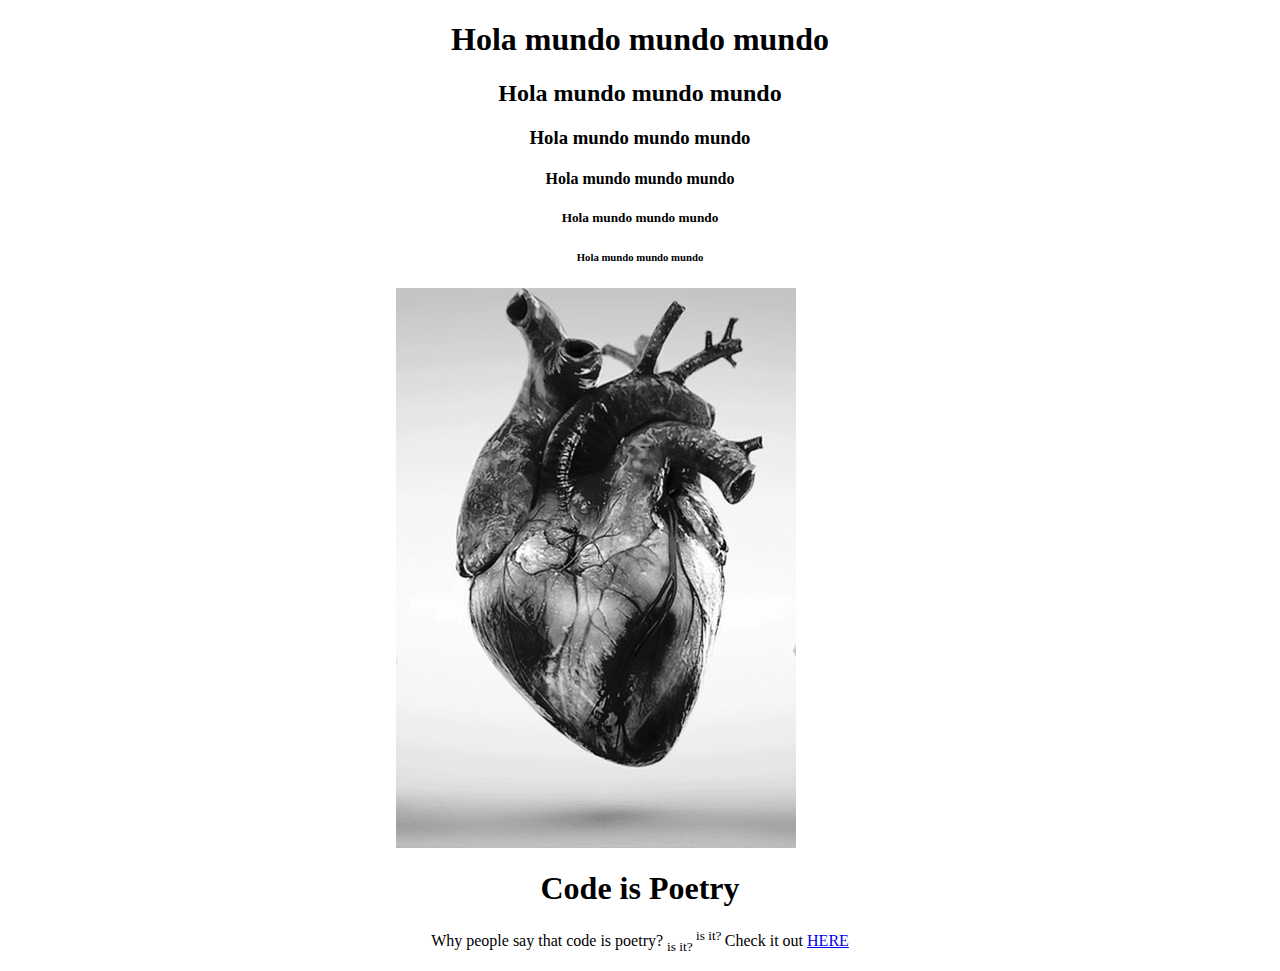
<file: index.html>
<!DOCTYPE html>
<html>
<head>
	<title> Hola Mundo </title>
</head>
<body>

<h1 align="center"> Hola mundo mundo mundo </h1>
<h2 align="center"> Hola mundo mundo mundo </h2>
<h3 align="center"> Hola mundo mundo mundo </h3>
<h4 align="center"> Hola mundo mundo mundo </h4>
<h5 align="center"> Hola mundo mundo mundo </h5>
<h6 align="center"> Hola mundo mundo mundo </h6>


<div> &emsp;&emsp;&emsp;&emsp;&emsp;&emsp;&emsp;&emsp;&emsp;&emsp;&emsp;&emsp;&emsp;&emsp;&emsp;&emsp;&emsp;&emsp;&emsp;&emsp;&emsp;&emsp;&emsp;&emsp; <img align="center" src="assets/heartbeat.gif" alt="a heart">
</div>

  <div>

<h1 align="center"> Code is Poetry </h1>

<p align="center"> 
Why people say that code is poetry? <sub> is it? </sub> <sup> is it? </sup> Check it out <a href="codeispoetry.html" target="_blank"> HERE </a>
</p> 
  </div>

</body>
</html>
</file>
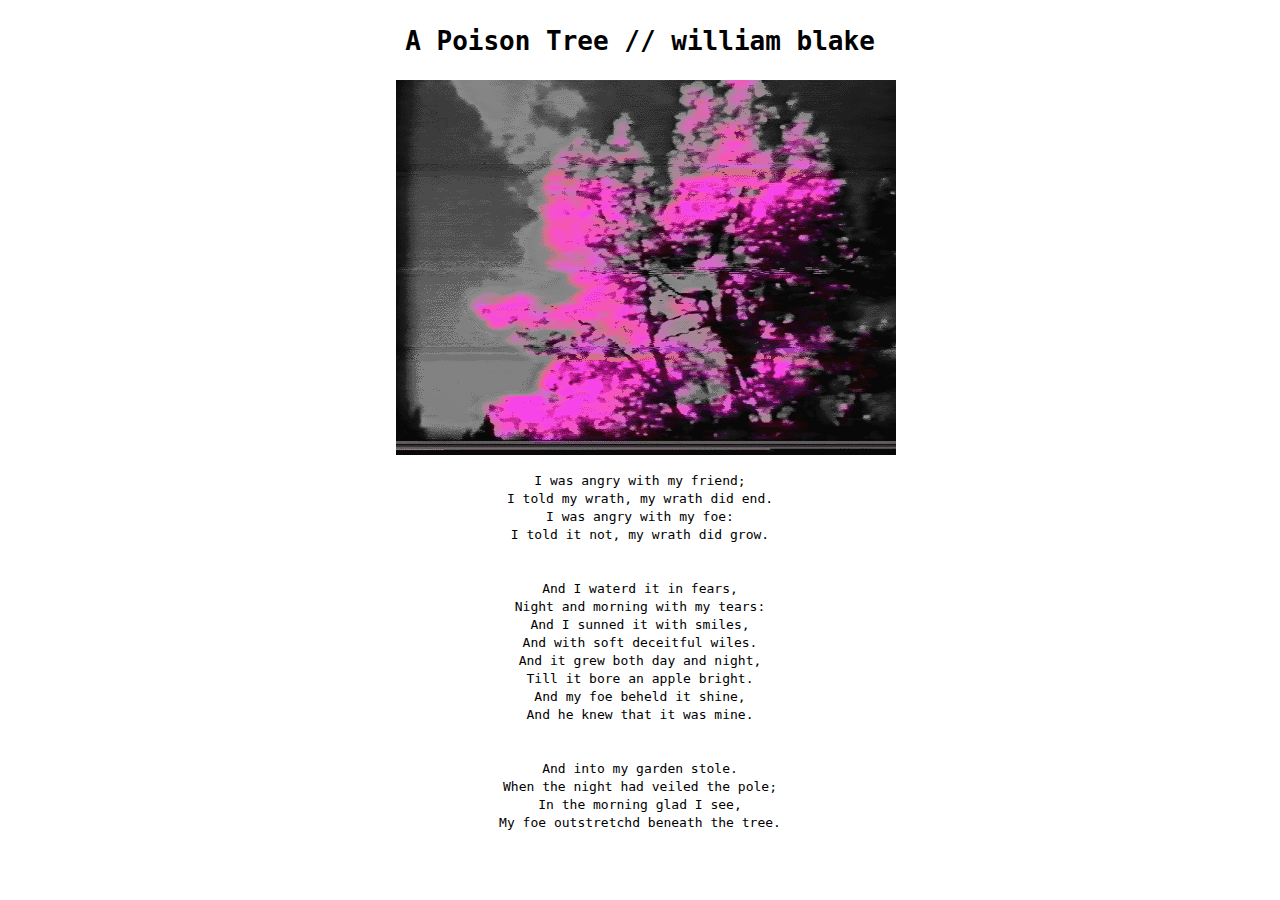
<file: apoisontree.html>
<!DOCTYPE html>
<html lang="en"> <!-- lang: idioma-->
<head>
    <meta charset="utf-8"> <!-- charset: set de caracteres-->
	<title> A Poison Tree </title>
</head>

<body>

    <h1 align="center"> <tt> A Poison Tree // william blake </tt> </h1>

  <div> 
  	&emsp;&emsp;&emsp;&emsp;&emsp;&emsp;&emsp;&emsp;&emsp;&emsp;&emsp;&emsp;&emsp;&emsp;&emsp;&emsp;&emsp;&emsp;&emsp;&emsp;&emsp;&emsp;&emsp;&emsp; <img align="center" src="assets/arbolrosa.gif" alt="pink pixels moving like a heart">
  </div>

  <div>
    <p align="center"> <tt>
I was angry with my friend; <br>
I told my wrath, my wrath did end.<br>
I was angry with my foe:<br>
I told it not, my wrath did grow.<br>
<br>
<br>

And I waterd it in fears,<br>
Night and morning with my tears:<br>
And I sunned it with smiles,<br>
And with soft deceitful wiles.<br>

And it grew both day and night,<br>
Till it bore an apple bright.<br>
And my foe beheld it shine,<br>
And he knew that it was mine.<br>
<br>
<br>
And into my garden stole.<br>
When the night had veiled the pole;<br>
In the morning glad I see,<br>
My foe outstretchd beneath the tree.<br>

    </p>
    </tt>

  </div>

</body>

</html>
</file>
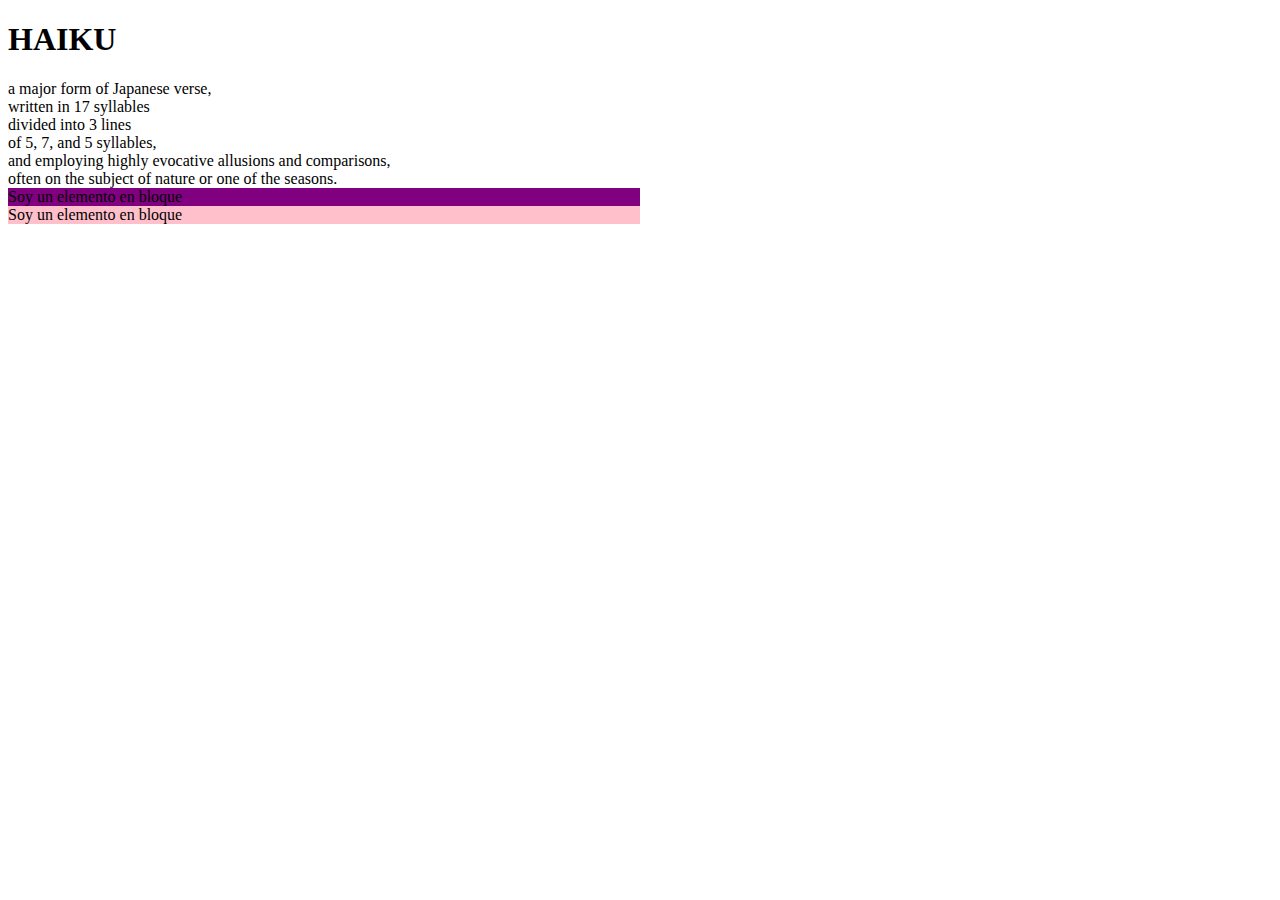
<file: haiku.html>
<!DOCTYPE html>
<html>
<head>
	<title> About HAIKUS </title>
</head>
<body>
<h1> HAIKU </h1>
a major form of Japanese verse, <br> 
written in 17 syllables <br> 
divided into 3 lines <br> 
of 5, 7, and 5 syllables,<br> 
and employing highly evocative allusions and comparisons,<br> 
 often on the subject of nature or one of the seasons.


<div style= "width:50%; background-color:purple"> Soy un elemento en bloque </div> 

<div style= "width:50%; background-color:pink"> Soy un elemento en bloque </div> 
</body>
</html>
</file>
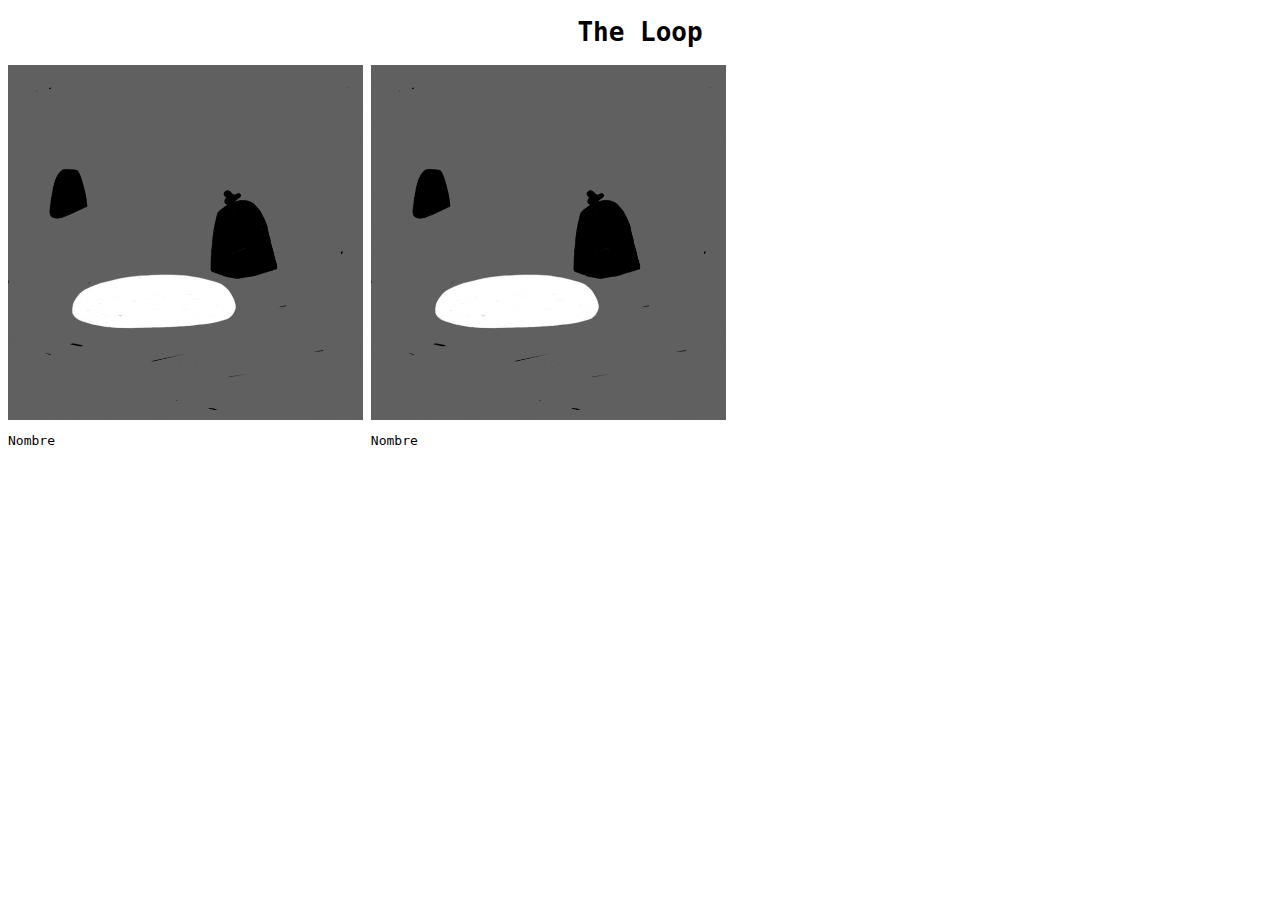
<file: theloop.html>
<!DOCTYPE html>
<html>
<head>
	<title> The Loop </title>
</head>
<body> <tt>
 <h1 align="center"> The Loop </h1>

<div style="display:inline-block;"> 
    

    <div style="display:inline-block;""> 
        <img src="assets/theloop.gif" alt="the loop" style="display: block"; width="355"; height="355" /> 
        <p> Nombre </p>
    </div>


    <div style="display:inline-block;">  
        <img src="assets/theloop.gif" alt="the loop" style="display: block"; width="355"; height="355"/> 
        <p> Nombre </p>
    </div>

</div>
</tt>
</body>
</html>
</file>
